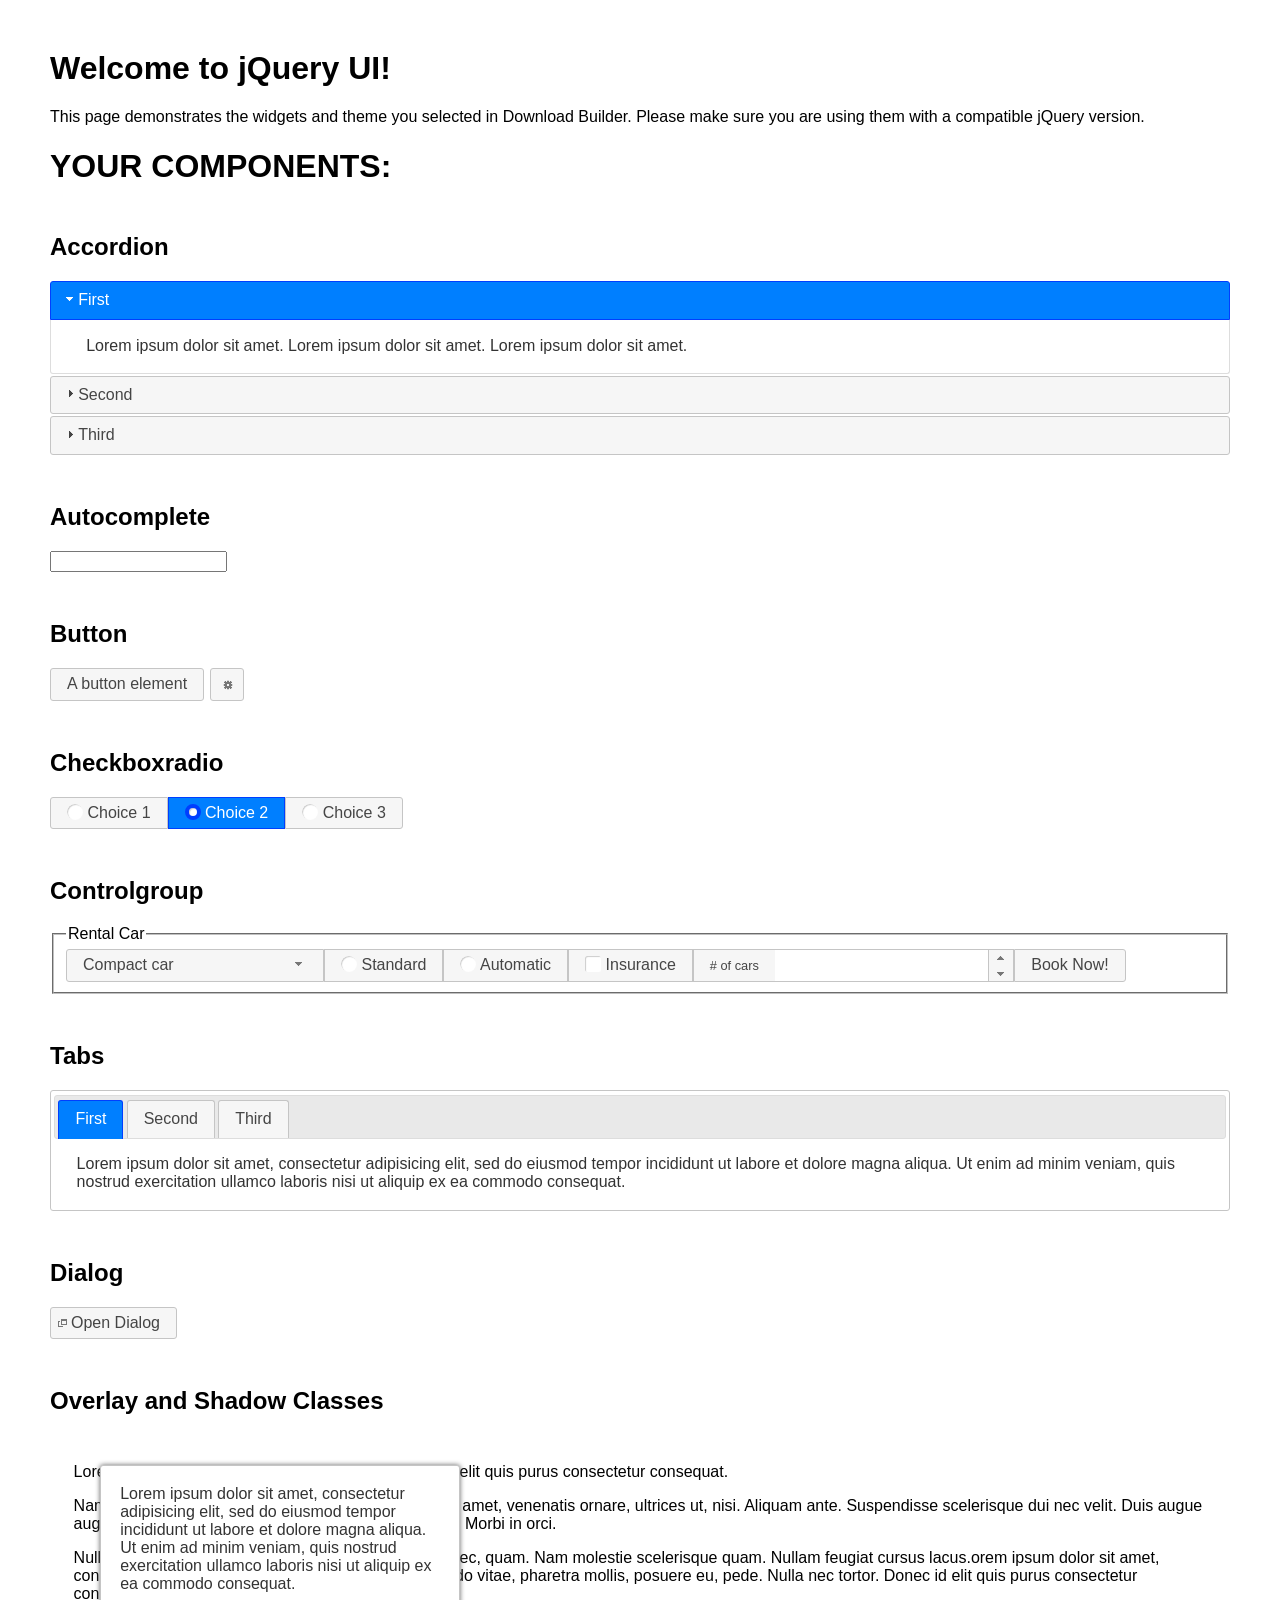
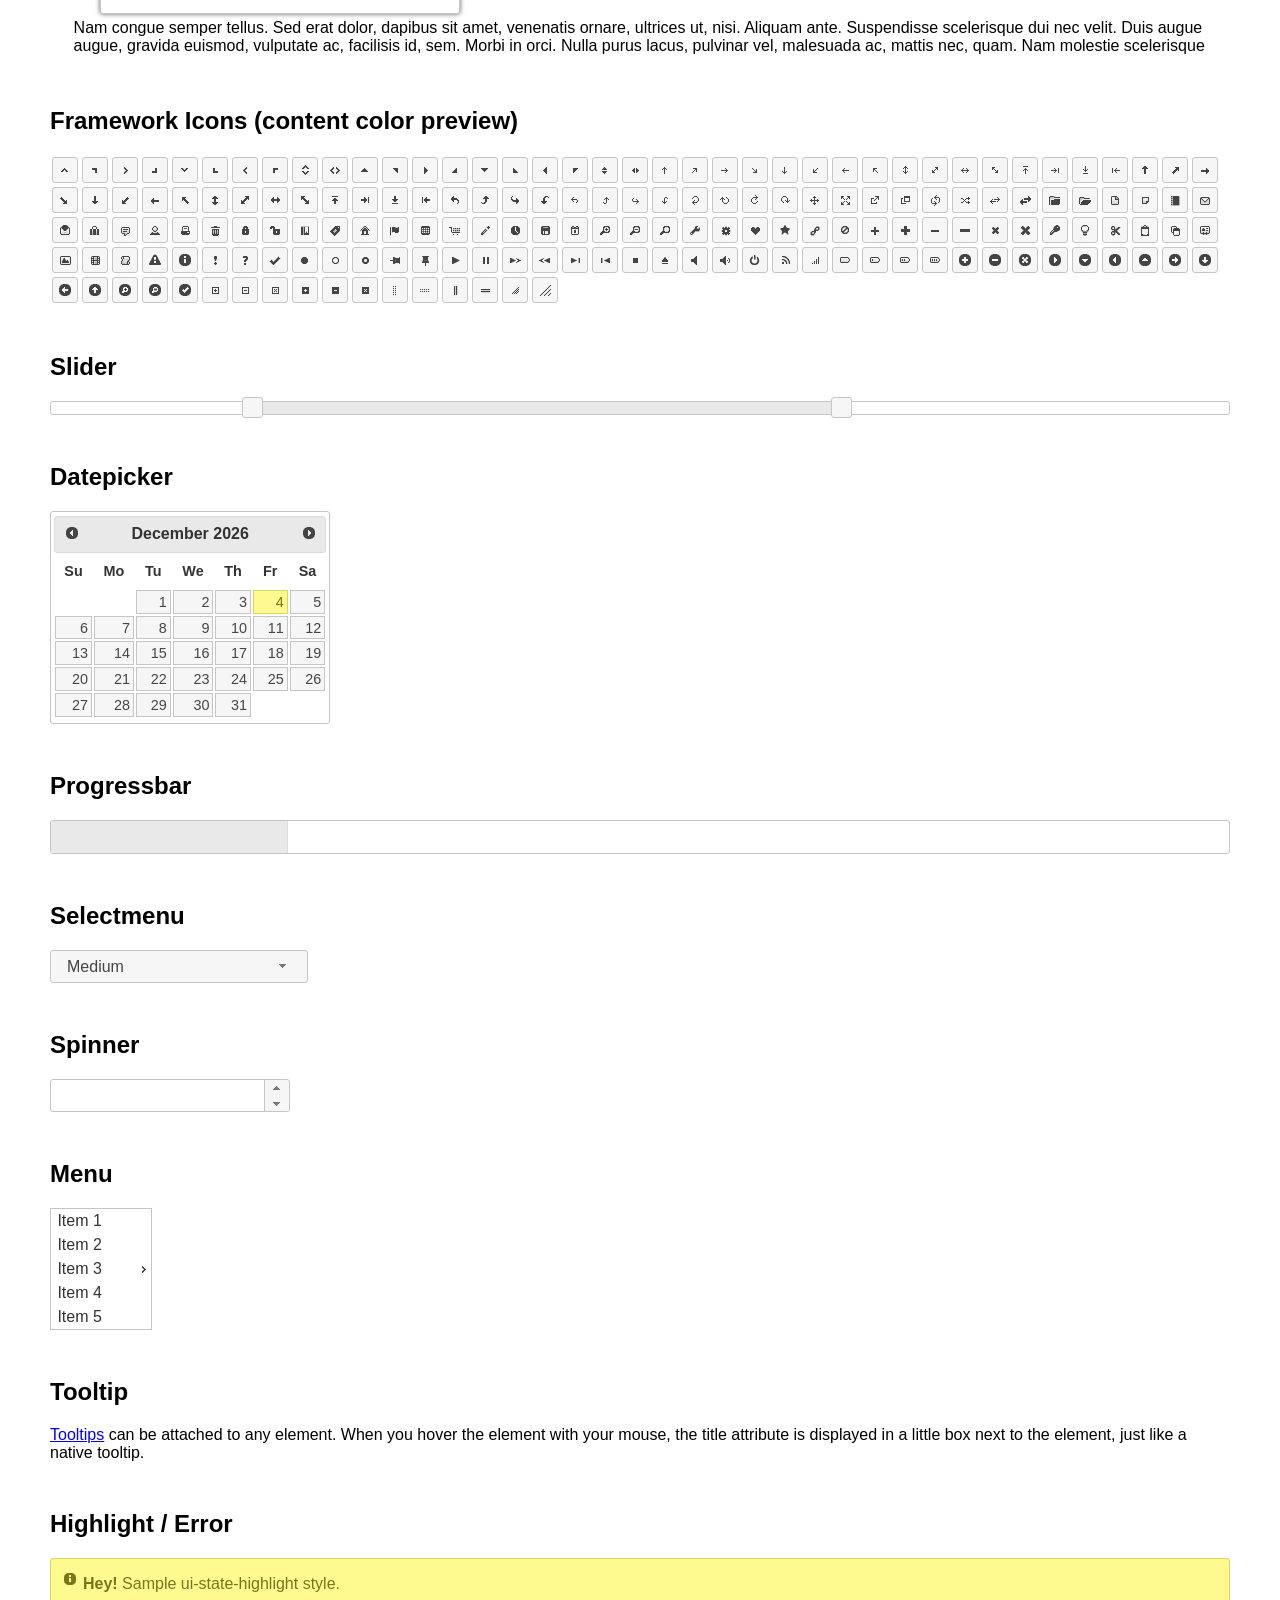
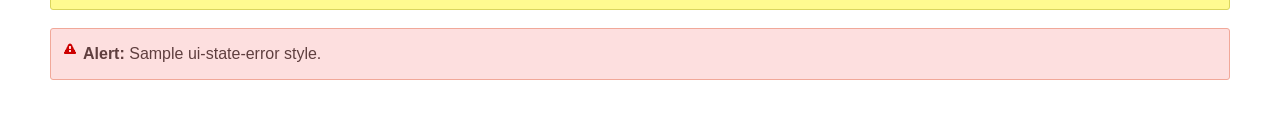
<file: BS4.3.1/js/jquery-ui-1.12.1/index.html>
<!doctype html>
<html lang="us">
<head>
	<meta charset="utf-8">
	<title>jQuery UI Example Page</title>
	<link href="jquery-ui.css" rel="stylesheet">
	<style>
	body{
		font-family: "Trebuchet MS", sans-serif;
		margin: 50px;
	}
	.demoHeaders {
		margin-top: 2em;
	}
	#dialog-link {
		padding: .4em 1em .4em 20px;
		text-decoration: none;
		position: relative;
	}
	#dialog-link span.ui-icon {
		margin: 0 5px 0 0;
		position: absolute;
		left: .2em;
		top: 50%;
		margin-top: -8px;
	}
	#icons {
		margin: 0;
		padding: 0;
	}
	#icons li {
		margin: 2px;
		position: relative;
		padding: 4px 0;
		cursor: pointer;
		float: left;
		list-style: none;
	}
	#icons span.ui-icon {
		float: left;
		margin: 0 4px;
	}
	.fakewindowcontain .ui-widget-overlay {
		position: absolute;
	}
	select {
		width: 200px;
	}
	</style>
</head>
<body>

<h1>Welcome to jQuery UI!</h1>

<div class="ui-widget">
	<p>This page demonstrates the widgets and theme you selected in Download Builder. Please make sure you are using them with a compatible jQuery version.</p>
</div>

<h1>YOUR COMPONENTS:</h1>


<!-- Accordion -->
<h2 class="demoHeaders">Accordion</h2>
<div id="accordion">
	<h3>First</h3>
	<div>Lorem ipsum dolor sit amet. Lorem ipsum dolor sit amet. Lorem ipsum dolor sit amet.</div>
	<h3>Second</h3>
	<div>Phasellus mattis tincidunt nibh.</div>
	<h3>Third</h3>
	<div>Nam dui erat, auctor a, dignissim quis.</div>
</div>



<!-- Autocomplete -->
<h2 class="demoHeaders">Autocomplete</h2>
<div>
	<input id="autocomplete" title="type &quot;a&quot;">
</div>



<!-- Button -->
<h2 class="demoHeaders">Button</h2>
<button id="button">A button element</button>
<button id="button-icon">An icon-only button</button>



<!-- Checkboxradio -->
<h2 class="demoHeaders">Checkboxradio</h2>
<form style="margin-top: 1em;">
	<div id="radioset">
		<input type="radio" id="radio1" name="radio"><label for="radio1">Choice 1</label>
		<input type="radio" id="radio2" name="radio" checked="checked"><label for="radio2">Choice 2</label>
		<input type="radio" id="radio3" name="radio"><label for="radio3">Choice 3</label>
	</div>
</form>



<!-- Controlgroup -->
<h2 class="demoHeaders">Controlgroup</h2>
<fieldset>
	<legend>Rental Car</legend>
	<div id="controlgroup">
		<select id="car-type">
			<option>Compact car</option>
			<option>Midsize car</option>
			<option>Full size car</option>
			<option>SUV</option>
			<option>Luxury</option>
			<option>Truck</option>
			<option>Van</option>
		</select>
		<label for="transmission-standard">Standard</label>
		<input type="radio" name="transmission" id="transmission-standard">
		<label for="transmission-automatic">Automatic</label>
		<input type="radio" name="transmission" id="transmission-automatic">
		<label for="insurance">Insurance</label>
		<input type="checkbox" name="insurance" id="insurance">
		<label for="horizontal-spinner" class="ui-controlgroup-label"># of cars</label>
		<input id="horizontal-spinner" class="ui-spinner-input">
		<button>Book Now!</button>
	</div>
</fieldset>



<!-- Tabs -->
<h2 class="demoHeaders">Tabs</h2>
<div id="tabs">
	<ul>
		<li><a href="#tabs-1">First</a></li>
		<li><a href="#tabs-2">Second</a></li>
		<li><a href="#tabs-3">Third</a></li>
	</ul>
	<div id="tabs-1">Lorem ipsum dolor sit amet, consectetur adipisicing elit, sed do eiusmod tempor incididunt ut labore et dolore magna aliqua. Ut enim ad minim veniam, quis nostrud exercitation ullamco laboris nisi ut aliquip ex ea commodo consequat.</div>
	<div id="tabs-2">Phasellus mattis tincidunt nibh. Cras orci urna, blandit id, pretium vel, aliquet ornare, felis. Maecenas scelerisque sem non nisl. Fusce sed lorem in enim dictum bibendum.</div>
	<div id="tabs-3">Nam dui erat, auctor a, dignissim quis, sollicitudin eu, felis. Pellentesque nisi urna, interdum eget, sagittis et, consequat vestibulum, lacus. Mauris porttitor ullamcorper augue.</div>
</div>



<h2 class="demoHeaders">Dialog</h2>
<p>
	<button id="dialog-link" class="ui-button ui-corner-all ui-widget">
		<span class="ui-icon ui-icon-newwin"></span>Open Dialog
	</button>
</p>

<h2 class="demoHeaders">Overlay and Shadow Classes</h2>
<div style="position: relative; width: 96%; height: 200px; padding:1% 2%; overflow:hidden;" class="fakewindowcontain">
	<p>Lorem ipsum dolor sit amet,  Nulla nec tortor. Donec id elit quis purus consectetur consequat. </p><p>Nam congue semper tellus. Sed erat dolor, dapibus sit amet, venenatis ornare, ultrices ut, nisi. Aliquam ante. Suspendisse scelerisque dui nec velit. Duis augue augue, gravida euismod, vulputate ac, facilisis id, sem. Morbi in orci. </p><p>Nulla purus lacus, pulvinar vel, malesuada ac, mattis nec, quam. Nam molestie scelerisque quam. Nullam feugiat cursus lacus.orem ipsum dolor sit amet, consectetur adipiscing elit. Donec libero risus, commodo vitae, pharetra mollis, posuere eu, pede. Nulla nec tortor. Donec id elit quis purus consectetur consequat. </p><p>Nam congue semper tellus. Sed erat dolor, dapibus sit amet, venenatis ornare, ultrices ut, nisi. Aliquam ante. Suspendisse scelerisque dui nec velit. Duis augue augue, gravida euismod, vulputate ac, facilisis id, sem. Morbi in orci. Nulla purus lacus, pulvinar vel, malesuada ac, mattis nec, quam. Nam molestie scelerisque quam. </p><p>Nullam feugiat cursus lacus.orem ipsum dolor sit amet, consectetur adipiscing elit. Donec libero risus, commodo vitae, pharetra mollis, posuere eu, pede. Nulla nec tortor. Donec id elit quis purus consectetur consequat. Nam congue semper tellus. Sed erat dolor, dapibus sit amet, venenatis ornare, ultrices ut, nisi. Aliquam ante. </p><p>Suspendisse scelerisque dui nec velit. Duis augue augue, gravida euismod, vulputate ac, facilisis id, sem. Morbi in orci. Nulla purus lacus, pulvinar vel, malesuada ac, mattis nec, quam. Nam molestie scelerisque quam. Nullam feugiat cursus lacus.orem ipsum dolor sit amet, consectetur adipiscing elit. Donec libero risus, commodo vitae, pharetra mollis, posuere eu, pede. Nulla nec tortor. Donec id elit quis purus consectetur consequat. Nam congue semper tellus. Sed erat dolor, dapibus sit amet, venenatis ornare, ultrices ut, nisi. </p>

	<!-- ui-dialog -->
	<div class="ui-widget-overlay ui-front"></div>
	<div style="position: absolute; width: 320px; left: 50px; top: 30px; padding: 1.2em" class="ui-widget ui-front ui-widget-content ui-corner-all ui-widget-shadow">
		Lorem ipsum dolor sit amet, consectetur adipisicing elit, sed do eiusmod tempor incididunt ut labore et dolore magna aliqua. Ut enim ad minim veniam, quis nostrud exercitation ullamco laboris nisi ut aliquip ex ea commodo consequat.
	</div>

</div>

<!-- ui-dialog -->
<div id="dialog" title="Dialog Title">
	<p>Lorem ipsum dolor sit amet, consectetur adipisicing elit, sed do eiusmod tempor incididunt ut labore et dolore magna aliqua. Ut enim ad minim veniam, quis nostrud exercitation ullamco laboris nisi ut aliquip ex ea commodo consequat.</p>
</div>



<h2 class="demoHeaders">Framework Icons (content color preview)</h2>
<ul id="icons" class="ui-widget ui-helper-clearfix">
	<li class="ui-state-default ui-corner-all" title=".ui-icon-caret-1-n"><span class="ui-icon ui-icon-caret-1-n"></span></li>
	<li class="ui-state-default ui-corner-all" title=".ui-icon-caret-1-ne"><span class="ui-icon ui-icon-caret-1-ne"></span></li>
	<li class="ui-state-default ui-corner-all" title=".ui-icon-caret-1-e"><span class="ui-icon ui-icon-caret-1-e"></span></li>
	<li class="ui-state-default ui-corner-all" title=".ui-icon-caret-1-se"><span class="ui-icon ui-icon-caret-1-se"></span></li>
	<li class="ui-state-default ui-corner-all" title=".ui-icon-caret-1-s"><span class="ui-icon ui-icon-caret-1-s"></span></li>
	<li class="ui-state-default ui-corner-all" title=".ui-icon-caret-1-sw"><span class="ui-icon ui-icon-caret-1-sw"></span></li>
	<li class="ui-state-default ui-corner-all" title=".ui-icon-caret-1-w"><span class="ui-icon ui-icon-caret-1-w"></span></li>
	<li class="ui-state-default ui-corner-all" title=".ui-icon-caret-1-nw"><span class="ui-icon ui-icon-caret-1-nw"></span></li>
	<li class="ui-state-default ui-corner-all" title=".ui-icon-caret-2-n-s"><span class="ui-icon ui-icon-caret-2-n-s"></span></li>
	<li class="ui-state-default ui-corner-all" title=".ui-icon-caret-2-e-w"><span class="ui-icon ui-icon-caret-2-e-w"></span></li>
	<li class="ui-state-default ui-corner-all" title=".ui-icon-triangle-1-n"><span class="ui-icon ui-icon-triangle-1-n"></span></li>
	<li class="ui-state-default ui-corner-all" title=".ui-icon-triangle-1-ne"><span class="ui-icon ui-icon-triangle-1-ne"></span></li>
	<li class="ui-state-default ui-corner-all" title=".ui-icon-triangle-1-e"><span class="ui-icon ui-icon-triangle-1-e"></span></li>
	<li class="ui-state-default ui-corner-all" title=".ui-icon-triangle-1-se"><span class="ui-icon ui-icon-triangle-1-se"></span></li>
	<li class="ui-state-default ui-corner-all" title=".ui-icon-triangle-1-s"><span class="ui-icon ui-icon-triangle-1-s"></span></li>
	<li class="ui-state-default ui-corner-all" title=".ui-icon-triangle-1-sw"><span class="ui-icon ui-icon-triangle-1-sw"></span></li>
	<li class="ui-state-default ui-corner-all" title=".ui-icon-triangle-1-w"><span class="ui-icon ui-icon-triangle-1-w"></span></li>
	<li class="ui-state-default ui-corner-all" title=".ui-icon-triangle-1-nw"><span class="ui-icon ui-icon-triangle-1-nw"></span></li>
	<li class="ui-state-default ui-corner-all" title=".ui-icon-triangle-2-n-s"><span class="ui-icon ui-icon-triangle-2-n-s"></span></li>
	<li class="ui-state-default ui-corner-all" title=".ui-icon-triangle-2-e-w"><span class="ui-icon ui-icon-triangle-2-e-w"></span></li>
	<li class="ui-state-default ui-corner-all" title=".ui-icon-arrow-1-n"><span class="ui-icon ui-icon-arrow-1-n"></span></li>
	<li class="ui-state-default ui-corner-all" title=".ui-icon-arrow-1-ne"><span class="ui-icon ui-icon-arrow-1-ne"></span></li>
	<li class="ui-state-default ui-corner-all" title=".ui-icon-arrow-1-e"><span class="ui-icon ui-icon-arrow-1-e"></span></li>
	<li class="ui-state-default ui-corner-all" title=".ui-icon-arrow-1-se"><span class="ui-icon ui-icon-arrow-1-se"></span></li>
	<li class="ui-state-default ui-corner-all" title=".ui-icon-arrow-1-s"><span class="ui-icon ui-icon-arrow-1-s"></span></li>
	<li class="ui-state-default ui-corner-all" title=".ui-icon-arrow-1-sw"><span class="ui-icon ui-icon-arrow-1-sw"></span></li>
	<li class="ui-state-default ui-corner-all" title=".ui-icon-arrow-1-w"><span class="ui-icon ui-icon-arrow-1-w"></span></li>
	<li class="ui-state-default ui-corner-all" title=".ui-icon-arrow-1-nw"><span class="ui-icon ui-icon-arrow-1-nw"></span></li>
	<li class="ui-state-default ui-corner-all" title=".ui-icon-arrow-2-n-s"><span class="ui-icon ui-icon-arrow-2-n-s"></span></li>
	<li class="ui-state-default ui-corner-all" title=".ui-icon-arrow-2-ne-sw"><span class="ui-icon ui-icon-arrow-2-ne-sw"></span></li>
	<li class="ui-state-default ui-corner-all" title=".ui-icon-arrow-2-e-w"><span class="ui-icon ui-icon-arrow-2-e-w"></span></li>
	<li class="ui-state-default ui-corner-all" title=".ui-icon-arrow-2-se-nw"><span class="ui-icon ui-icon-arrow-2-se-nw"></span></li>
	<li class="ui-state-default ui-corner-all" title=".ui-icon-arrowstop-1-n"><span class="ui-icon ui-icon-arrowstop-1-n"></span></li>
	<li class="ui-state-default ui-corner-all" title=".ui-icon-arrowstop-1-e"><span class="ui-icon ui-icon-arrowstop-1-e"></span></li>
	<li class="ui-state-default ui-corner-all" title=".ui-icon-arrowstop-1-s"><span class="ui-icon ui-icon-arrowstop-1-s"></span></li>
	<li class="ui-state-default ui-corner-all" title=".ui-icon-arrowstop-1-w"><span class="ui-icon ui-icon-arrowstop-1-w"></span></li>
	<li class="ui-state-default ui-corner-all" title=".ui-icon-arrowthick-1-n"><span class="ui-icon ui-icon-arrowthick-1-n"></span></li>
	<li class="ui-state-default ui-corner-all" title=".ui-icon-arrowthick-1-ne"><span class="ui-icon ui-icon-arrowthick-1-ne"></span></li>
	<li class="ui-state-default ui-corner-all" title=".ui-icon-arrowthick-1-e"><span class="ui-icon ui-icon-arrowthick-1-e"></span></li>
	<li class="ui-state-default ui-corner-all" title=".ui-icon-arrowthick-1-se"><span class="ui-icon ui-icon-arrowthick-1-se"></span></li>
	<li class="ui-state-default ui-corner-all" title=".ui-icon-arrowthick-1-s"><span class="ui-icon ui-icon-arrowthick-1-s"></span></li>
	<li class="ui-state-default ui-corner-all" title=".ui-icon-arrowthick-1-sw"><span class="ui-icon ui-icon-arrowthick-1-sw"></span></li>
	<li class="ui-state-default ui-corner-all" title=".ui-icon-arrowthick-1-w"><span class="ui-icon ui-icon-arrowthick-1-w"></span></li>
	<li class="ui-state-default ui-corner-all" title=".ui-icon-arrowthick-1-nw"><span class="ui-icon ui-icon-arrowthick-1-nw"></span></li>
	<li class="ui-state-default ui-corner-all" title=".ui-icon-arrowthick-2-n-s"><span class="ui-icon ui-icon-arrowthick-2-n-s"></span></li>
	<li class="ui-state-default ui-corner-all" title=".ui-icon-arrowthick-2-ne-sw"><span class="ui-icon ui-icon-arrowthick-2-ne-sw"></span></li>
	<li class="ui-state-default ui-corner-all" title=".ui-icon-arrowthick-2-e-w"><span class="ui-icon ui-icon-arrowthick-2-e-w"></span></li>
	<li class="ui-state-default ui-corner-all" title=".ui-icon-arrowthick-2-se-nw"><span class="ui-icon ui-icon-arrowthick-2-se-nw"></span></li>
	<li class="ui-state-default ui-corner-all" title=".ui-icon-arrowthickstop-1-n"><span class="ui-icon ui-icon-arrowthickstop-1-n"></span></li>
	<li class="ui-state-default ui-corner-all" title=".ui-icon-arrowthickstop-1-e"><span class="ui-icon ui-icon-arrowthickstop-1-e"></span></li>
	<li class="ui-state-default ui-corner-all" title=".ui-icon-arrowthickstop-1-s"><span class="ui-icon ui-icon-arrowthickstop-1-s"></span></li>
	<li class="ui-state-default ui-corner-all" title=".ui-icon-arrowthickstop-1-w"><span class="ui-icon ui-icon-arrowthickstop-1-w"></span></li>
	<li class="ui-state-default ui-corner-all" title=".ui-icon-arrowreturnthick-1-w"><span class="ui-icon ui-icon-arrowreturnthick-1-w"></span></li>
	<li class="ui-state-default ui-corner-all" title=".ui-icon-arrowreturnthick-1-n"><span class="ui-icon ui-icon-arrowreturnthick-1-n"></span></li>
	<li class="ui-state-default ui-corner-all" title=".ui-icon-arrowreturnthick-1-e"><span class="ui-icon ui-icon-arrowreturnthick-1-e"></span></li>
	<li class="ui-state-default ui-corner-all" title=".ui-icon-arrowreturnthick-1-s"><span class="ui-icon ui-icon-arrowreturnthick-1-s"></span></li>
	<li class="ui-state-default ui-corner-all" title=".ui-icon-arrowreturn-1-w"><span class="ui-icon ui-icon-arrowreturn-1-w"></span></li>
	<li class="ui-state-default ui-corner-all" title=".ui-icon-arrowreturn-1-n"><span class="ui-icon ui-icon-arrowreturn-1-n"></span></li>
	<li class="ui-state-default ui-corner-all" title=".ui-icon-arrowreturn-1-e"><span class="ui-icon ui-icon-arrowreturn-1-e"></span></li>
	<li class="ui-state-default ui-corner-all" title=".ui-icon-arrowreturn-1-s"><span class="ui-icon ui-icon-arrowreturn-1-s"></span></li>
	<li class="ui-state-default ui-corner-all" title=".ui-icon-arrowrefresh-1-w"><span class="ui-icon ui-icon-arrowrefresh-1-w"></span></li>
	<li class="ui-state-default ui-corner-all" title=".ui-icon-arrowrefresh-1-n"><span class="ui-icon ui-icon-arrowrefresh-1-n"></span></li>
	<li class="ui-state-default ui-corner-all" title=".ui-icon-arrowrefresh-1-e"><span class="ui-icon ui-icon-arrowrefresh-1-e"></span></li>
	<li class="ui-state-default ui-corner-all" title=".ui-icon-arrowrefresh-1-s"><span class="ui-icon ui-icon-arrowrefresh-1-s"></span></li>
	<li class="ui-state-default ui-corner-all" title=".ui-icon-arrow-4"><span class="ui-icon ui-icon-arrow-4"></span></li>
	<li class="ui-state-default ui-corner-all" title=".ui-icon-arrow-4-diag"><span class="ui-icon ui-icon-arrow-4-diag"></span></li>
	<li class="ui-state-default ui-corner-all" title=".ui-icon-extlink"><span class="ui-icon ui-icon-extlink"></span></li>
	<li class="ui-state-default ui-corner-all" title=".ui-icon-newwin"><span class="ui-icon ui-icon-newwin"></span></li>
	<li class="ui-state-default ui-corner-all" title=".ui-icon-refresh"><span class="ui-icon ui-icon-refresh"></span></li>
	<li class="ui-state-default ui-corner-all" title=".ui-icon-shuffle"><span class="ui-icon ui-icon-shuffle"></span></li>
	<li class="ui-state-default ui-corner-all" title=".ui-icon-transfer-e-w"><span class="ui-icon ui-icon-transfer-e-w"></span></li>
	<li class="ui-state-default ui-corner-all" title=".ui-icon-transferthick-e-w"><span class="ui-icon ui-icon-transferthick-e-w"></span></li>
	<li class="ui-state-default ui-corner-all" title=".ui-icon-folder-collapsed"><span class="ui-icon ui-icon-folder-collapsed"></span></li>
	<li class="ui-state-default ui-corner-all" title=".ui-icon-folder-open"><span class="ui-icon ui-icon-folder-open"></span></li>
	<li class="ui-state-default ui-corner-all" title=".ui-icon-document"><span class="ui-icon ui-icon-document"></span></li>
	<li class="ui-state-default ui-corner-all" title=".ui-icon-document-b"><span class="ui-icon ui-icon-document-b"></span></li>
	<li class="ui-state-default ui-corner-all" title=".ui-icon-note"><span class="ui-icon ui-icon-note"></span></li>
	<li class="ui-state-default ui-corner-all" title=".ui-icon-mail-closed"><span class="ui-icon ui-icon-mail-closed"></span></li>
	<li class="ui-state-default ui-corner-all" title=".ui-icon-mail-open"><span class="ui-icon ui-icon-mail-open"></span></li>
	<li class="ui-state-default ui-corner-all" title=".ui-icon-suitcase"><span class="ui-icon ui-icon-suitcase"></span></li>
	<li class="ui-state-default ui-corner-all" title=".ui-icon-comment"><span class="ui-icon ui-icon-comment"></span></li>
	<li class="ui-state-default ui-corner-all" title=".ui-icon-person"><span class="ui-icon ui-icon-person"></span></li>
	<li class="ui-state-default ui-corner-all" title=".ui-icon-print"><span class="ui-icon ui-icon-print"></span></li>
	<li class="ui-state-default ui-corner-all" title=".ui-icon-trash"><span class="ui-icon ui-icon-trash"></span></li>
	<li class="ui-state-default ui-corner-all" title=".ui-icon-locked"><span class="ui-icon ui-icon-locked"></span></li>
	<li class="ui-state-default ui-corner-all" title=".ui-icon-unlocked"><span class="ui-icon ui-icon-unlocked"></span></li>
	<li class="ui-state-default ui-corner-all" title=".ui-icon-bookmark"><span class="ui-icon ui-icon-bookmark"></span></li>
	<li class="ui-state-default ui-corner-all" title=".ui-icon-tag"><span class="ui-icon ui-icon-tag"></span></li>
	<li class="ui-state-default ui-corner-all" title=".ui-icon-home"><span class="ui-icon ui-icon-home"></span></li>
	<li class="ui-state-default ui-corner-all" title=".ui-icon-flag"><span class="ui-icon ui-icon-flag"></span></li>
	<li class="ui-state-default ui-corner-all" title=".ui-icon-calculator"><span class="ui-icon ui-icon-calculator"></span></li>
	<li class="ui-state-default ui-corner-all" title=".ui-icon-cart"><span class="ui-icon ui-icon-cart"></span></li>
	<li class="ui-state-default ui-corner-all" title=".ui-icon-pencil"><span class="ui-icon ui-icon-pencil"></span></li>
	<li class="ui-state-default ui-corner-all" title=".ui-icon-clock"><span class="ui-icon ui-icon-clock"></span></li>
	<li class="ui-state-default ui-corner-all" title=".ui-icon-disk"><span class="ui-icon ui-icon-disk"></span></li>
	<li class="ui-state-default ui-corner-all" title=".ui-icon-calendar"><span class="ui-icon ui-icon-calendar"></span></li>
	<li class="ui-state-default ui-corner-all" title=".ui-icon-zoomin"><span class="ui-icon ui-icon-zoomin"></span></li>
	<li class="ui-state-default ui-corner-all" title=".ui-icon-zoomout"><span class="ui-icon ui-icon-zoomout"></span></li>
	<li class="ui-state-default ui-corner-all" title=".ui-icon-search"><span class="ui-icon ui-icon-search"></span></li>
	<li class="ui-state-default ui-corner-all" title=".ui-icon-wrench"><span class="ui-icon ui-icon-wrench"></span></li>
	<li class="ui-state-default ui-corner-all" title=".ui-icon-gear"><span class="ui-icon ui-icon-gear"></span></li>
	<li class="ui-state-default ui-corner-all" title=".ui-icon-heart"><span class="ui-icon ui-icon-heart"></span></li>
	<li class="ui-state-default ui-corner-all" title=".ui-icon-star"><span class="ui-icon ui-icon-star"></span></li>
	<li class="ui-state-default ui-corner-all" title=".ui-icon-link"><span class="ui-icon ui-icon-link"></span></li>
	<li class="ui-state-default ui-corner-all" title=".ui-icon-cancel"><span class="ui-icon ui-icon-cancel"></span></li>
	<li class="ui-state-default ui-corner-all" title=".ui-icon-plus"><span class="ui-icon ui-icon-plus"></span></li>
	<li class="ui-state-default ui-corner-all" title=".ui-icon-plusthick"><span class="ui-icon ui-icon-plusthick"></span></li>
	<li class="ui-state-default ui-corner-all" title=".ui-icon-minus"><span class="ui-icon ui-icon-minus"></span></li>
	<li class="ui-state-default ui-corner-all" title=".ui-icon-minusthick"><span class="ui-icon ui-icon-minusthick"></span></li>
	<li class="ui-state-default ui-corner-all" title=".ui-icon-close"><span class="ui-icon ui-icon-close"></span></li>
	<li class="ui-state-default ui-corner-all" title=".ui-icon-closethick"><span class="ui-icon ui-icon-closethick"></span></li>
	<li class="ui-state-default ui-corner-all" title=".ui-icon-key"><span class="ui-icon ui-icon-key"></span></li>
	<li class="ui-state-default ui-corner-all" title=".ui-icon-lightbulb"><span class="ui-icon ui-icon-lightbulb"></span></li>
	<li class="ui-state-default ui-corner-all" title=".ui-icon-scissors"><span class="ui-icon ui-icon-scissors"></span></li>
	<li class="ui-state-default ui-corner-all" title=".ui-icon-clipboard"><span class="ui-icon ui-icon-clipboard"></span></li>
	<li class="ui-state-default ui-corner-all" title=".ui-icon-copy"><span class="ui-icon ui-icon-copy"></span></li>
	<li class="ui-state-default ui-corner-all" title=".ui-icon-contact"><span class="ui-icon ui-icon-contact"></span></li>
	<li class="ui-state-default ui-corner-all" title=".ui-icon-image"><span class="ui-icon ui-icon-image"></span></li>
	<li class="ui-state-default ui-corner-all" title=".ui-icon-video"><span class="ui-icon ui-icon-video"></span></li>
	<li class="ui-state-default ui-corner-all" title=".ui-icon-script"><span class="ui-icon ui-icon-script"></span></li>
	<li class="ui-state-default ui-corner-all" title=".ui-icon-alert"><span class="ui-icon ui-icon-alert"></span></li>
	<li class="ui-state-default ui-corner-all" title=".ui-icon-info"><span class="ui-icon ui-icon-info"></span></li>
	<li class="ui-state-default ui-corner-all" title=".ui-icon-notice"><span class="ui-icon ui-icon-notice"></span></li>
	<li class="ui-state-default ui-corner-all" title=".ui-icon-help"><span class="ui-icon ui-icon-help"></span></li>
	<li class="ui-state-default ui-corner-all" title=".ui-icon-check"><span class="ui-icon ui-icon-check"></span></li>
	<li class="ui-state-default ui-corner-all" title=".ui-icon-bullet"><span class="ui-icon ui-icon-bullet"></span></li>
	<li class="ui-state-default ui-corner-all" title=".ui-icon-radio-off"><span class="ui-icon ui-icon-radio-off"></span></li>
	<li class="ui-state-default ui-corner-all" title=".ui-icon-radio-on"><span class="ui-icon ui-icon-radio-on"></span></li>
	<li class="ui-state-default ui-corner-all" title=".ui-icon-pin-w"><span class="ui-icon ui-icon-pin-w"></span></li>
	<li class="ui-state-default ui-corner-all" title=".ui-icon-pin-s"><span class="ui-icon ui-icon-pin-s"></span></li>
	<li class="ui-state-default ui-corner-all" title=".ui-icon-play"><span class="ui-icon ui-icon-play"></span></li>
	<li class="ui-state-default ui-corner-all" title=".ui-icon-pause"><span class="ui-icon ui-icon-pause"></span></li>
	<li class="ui-state-default ui-corner-all" title=".ui-icon-seek-next"><span class="ui-icon ui-icon-seek-next"></span></li>
	<li class="ui-state-default ui-corner-all" title=".ui-icon-seek-prev"><span class="ui-icon ui-icon-seek-prev"></span></li>
	<li class="ui-state-default ui-corner-all" title=".ui-icon-seek-end"><span class="ui-icon ui-icon-seek-end"></span></li>
	<li class="ui-state-default ui-corner-all" title=".ui-icon-seek-first"><span class="ui-icon ui-icon-seek-first"></span></li>
	<li class="ui-state-default ui-corner-all" title=".ui-icon-stop"><span class="ui-icon ui-icon-stop"></span></li>
	<li class="ui-state-default ui-corner-all" title=".ui-icon-eject"><span class="ui-icon ui-icon-eject"></span></li>
	<li class="ui-state-default ui-corner-all" title=".ui-icon-volume-off"><span class="ui-icon ui-icon-volume-off"></span></li>
	<li class="ui-state-default ui-corner-all" title=".ui-icon-volume-on"><span class="ui-icon ui-icon-volume-on"></span></li>
	<li class="ui-state-default ui-corner-all" title=".ui-icon-power"><span class="ui-icon ui-icon-power"></span></li>
	<li class="ui-state-default ui-corner-all" title=".ui-icon-signal-diag"><span class="ui-icon ui-icon-signal-diag"></span></li>
	<li class="ui-state-default ui-corner-all" title=".ui-icon-signal"><span class="ui-icon ui-icon-signal"></span></li>
	<li class="ui-state-default ui-corner-all" title=".ui-icon-battery-0"><span class="ui-icon ui-icon-battery-0"></span></li>
	<li class="ui-state-default ui-corner-all" title=".ui-icon-battery-1"><span class="ui-icon ui-icon-battery-1"></span></li>
	<li class="ui-state-default ui-corner-all" title=".ui-icon-battery-2"><span class="ui-icon ui-icon-battery-2"></span></li>
	<li class="ui-state-default ui-corner-all" title=".ui-icon-battery-3"><span class="ui-icon ui-icon-battery-3"></span></li>
	<li class="ui-state-default ui-corner-all" title=".ui-icon-circle-plus"><span class="ui-icon ui-icon-circle-plus"></span></li>
	<li class="ui-state-default ui-corner-all" title=".ui-icon-circle-minus"><span class="ui-icon ui-icon-circle-minus"></span></li>
	<li class="ui-state-default ui-corner-all" title=".ui-icon-circle-close"><span class="ui-icon ui-icon-circle-close"></span></li>
	<li class="ui-state-default ui-corner-all" title=".ui-icon-circle-triangle-e"><span class="ui-icon ui-icon-circle-triangle-e"></span></li>
	<li class="ui-state-default ui-corner-all" title=".ui-icon-circle-triangle-s"><span class="ui-icon ui-icon-circle-triangle-s"></span></li>
	<li class="ui-state-default ui-corner-all" title=".ui-icon-circle-triangle-w"><span class="ui-icon ui-icon-circle-triangle-w"></span></li>
	<li class="ui-state-default ui-corner-all" title=".ui-icon-circle-triangle-n"><span class="ui-icon ui-icon-circle-triangle-n"></span></li>
	<li class="ui-state-default ui-corner-all" title=".ui-icon-circle-arrow-e"><span class="ui-icon ui-icon-circle-arrow-e"></span></li>
	<li class="ui-state-default ui-corner-all" title=".ui-icon-circle-arrow-s"><span class="ui-icon ui-icon-circle-arrow-s"></span></li>
	<li class="ui-state-default ui-corner-all" title=".ui-icon-circle-arrow-w"><span class="ui-icon ui-icon-circle-arrow-w"></span></li>
	<li class="ui-state-default ui-corner-all" title=".ui-icon-circle-arrow-n"><span class="ui-icon ui-icon-circle-arrow-n"></span></li>
	<li class="ui-state-default ui-corner-all" title=".ui-icon-circle-zoomin"><span class="ui-icon ui-icon-circle-zoomin"></span></li>
	<li class="ui-state-default ui-corner-all" title=".ui-icon-circle-zoomout"><span class="ui-icon ui-icon-circle-zoomout"></span></li>
	<li class="ui-state-default ui-corner-all" title=".ui-icon-circle-check"><span class="ui-icon ui-icon-circle-check"></span></li>
	<li class="ui-state-default ui-corner-all" title=".ui-icon-circlesmall-plus"><span class="ui-icon ui-icon-circlesmall-plus"></span></li>
	<li class="ui-state-default ui-corner-all" title=".ui-icon-circlesmall-minus"><span class="ui-icon ui-icon-circlesmall-minus"></span></li>
	<li class="ui-state-default ui-corner-all" title=".ui-icon-circlesmall-close"><span class="ui-icon ui-icon-circlesmall-close"></span></li>
	<li class="ui-state-default ui-corner-all" title=".ui-icon-squaresmall-plus"><span class="ui-icon ui-icon-squaresmall-plus"></span></li>
	<li class="ui-state-default ui-corner-all" title=".ui-icon-squaresmall-minus"><span class="ui-icon ui-icon-squaresmall-minus"></span></li>
	<li class="ui-state-default ui-corner-all" title=".ui-icon-squaresmall-close"><span class="ui-icon ui-icon-squaresmall-close"></span></li>
	<li class="ui-state-default ui-corner-all" title=".ui-icon-grip-dotted-vertical"><span class="ui-icon ui-icon-grip-dotted-vertical"></span></li>
	<li class="ui-state-default ui-corner-all" title=".ui-icon-grip-dotted-horizontal"><span class="ui-icon ui-icon-grip-dotted-horizontal"></span></li>
	<li class="ui-state-default ui-corner-all" title=".ui-icon-grip-solid-vertical"><span class="ui-icon ui-icon-grip-solid-vertical"></span></li>
	<li class="ui-state-default ui-corner-all" title=".ui-icon-grip-solid-horizontal"><span class="ui-icon ui-icon-grip-solid-horizontal"></span></li>
	<li class="ui-state-default ui-corner-all" title=".ui-icon-gripsmall-diagonal-se"><span class="ui-icon ui-icon-gripsmall-diagonal-se"></span></li>
	<li class="ui-state-default ui-corner-all" title=".ui-icon-grip-diagonal-se"><span class="ui-icon ui-icon-grip-diagonal-se"></span></li>
</ul>


<!-- Slider -->
<h2 class="demoHeaders">Slider</h2>
<div id="slider"></div>



<!-- Datepicker -->
<h2 class="demoHeaders">Datepicker</h2>
<div id="datepicker"></div>



<!-- Progressbar -->
<h2 class="demoHeaders">Progressbar</h2>
<div id="progressbar"></div>



<!-- Progressbar -->
<h2 class="demoHeaders">Selectmenu</h2>
<select id="selectmenu">
	<option>Slower</option>
	<option>Slow</option>
	<option selected="selected">Medium</option>
	<option>Fast</option>
	<option>Faster</option>
</select>



<!-- Spinner -->
<h2 class="demoHeaders">Spinner</h2>
<input id="spinner">



<!-- Menu -->
<h2 class="demoHeaders">Menu</h2>
<ul style="width:100px;" id="menu">
	<li><div>Item 1</div></li>
	<li><div>Item 2</div></li>
	<li><div>Item 3</div>
		<ul>
			<li><div>Item 3-1</div></li>
			<li><div>Item 3-2</div></li>
			<li><div>Item 3-3</div></li>
			<li><div>Item 3-4</div></li>
			<li><div>Item 3-5</div></li>
		</ul>
	</li>
	<li><div>Item 4</div></li>
	<li><div>Item 5</div></li>
</ul>



<!-- Tooltip -->
<h2 class="demoHeaders">Tooltip</h2>
<p id="tooltip">
	<a href="#" title="That&apos;s what this widget is">Tooltips</a> can be attached to any element. When you hover
the element with your mouse, the title attribute is displayed in a little box next to the element, just like a native tooltip.
</p>


<!-- Highlight / Error -->
<h2 class="demoHeaders">Highlight / Error</h2>
<div class="ui-widget">
	<div class="ui-state-highlight ui-corner-all" style="margin-top: 20px; padding: 0 .7em;">
		<p><span class="ui-icon ui-icon-info" style="float: left; margin-right: .3em;"></span>
		<strong>Hey!</strong> Sample ui-state-highlight style.</p>
	</div>
</div>
<br>
<div class="ui-widget">
	<div class="ui-state-error ui-corner-all" style="padding: 0 .7em;">
		<p><span class="ui-icon ui-icon-alert" style="float: left; margin-right: .3em;"></span>
		<strong>Alert:</strong> Sample ui-state-error style.</p>
	</div>
</div>

<script src="external/jquery/jquery.js"></script>
<script src="jquery-ui.js"></script>
<script>

$( "#accordion" ).accordion();



var availableTags = [
	"ActionScript",
	"AppleScript",
	"Asp",
	"BASIC",
	"C",
	"C++",
	"Clojure",
	"COBOL",
	"ColdFusion",
	"Erlang",
	"Fortran",
	"Groovy",
	"Haskell",
	"Java",
	"JavaScript",
	"Lisp",
	"Perl",
	"PHP",
	"Python",
	"Ruby",
	"Scala",
	"Scheme"
];
$( "#autocomplete" ).autocomplete({
	source: availableTags
});



$( "#button" ).button();
$( "#button-icon" ).button({
	icon: "ui-icon-gear",
	showLabel: false
});



$( "#radioset" ).buttonset();



$( "#controlgroup" ).controlgroup();



$( "#tabs" ).tabs();



$( "#dialog" ).dialog({
	autoOpen: false,
	width: 400,
	buttons: [
		{
			text: "Ok",
			click: function() {
				$( this ).dialog( "close" );
			}
		},
		{
			text: "Cancel",
			click: function() {
				$( this ).dialog( "close" );
			}
		}
	]
});

// Link to open the dialog
$( "#dialog-link" ).click(function( event ) {
	$( "#dialog" ).dialog( "open" );
	event.preventDefault();
});



$( "#datepicker" ).datepicker({
	inline: true
});



$( "#slider" ).slider({
	range: true,
	values: [ 17, 67 ]
});



$( "#progressbar" ).progressbar({
	value: 20
});



$( "#spinner" ).spinner();



$( "#menu" ).menu();



$( "#tooltip" ).tooltip();



$( "#selectmenu" ).selectmenu();


// Hover states on the static widgets
$( "#dialog-link, #icons li" ).hover(
	function() {
		$( this ).addClass( "ui-state-hover" );
	},
	function() {
		$( this ).removeClass( "ui-state-hover" );
	}
);
</script>
</body>
</html>
</file>
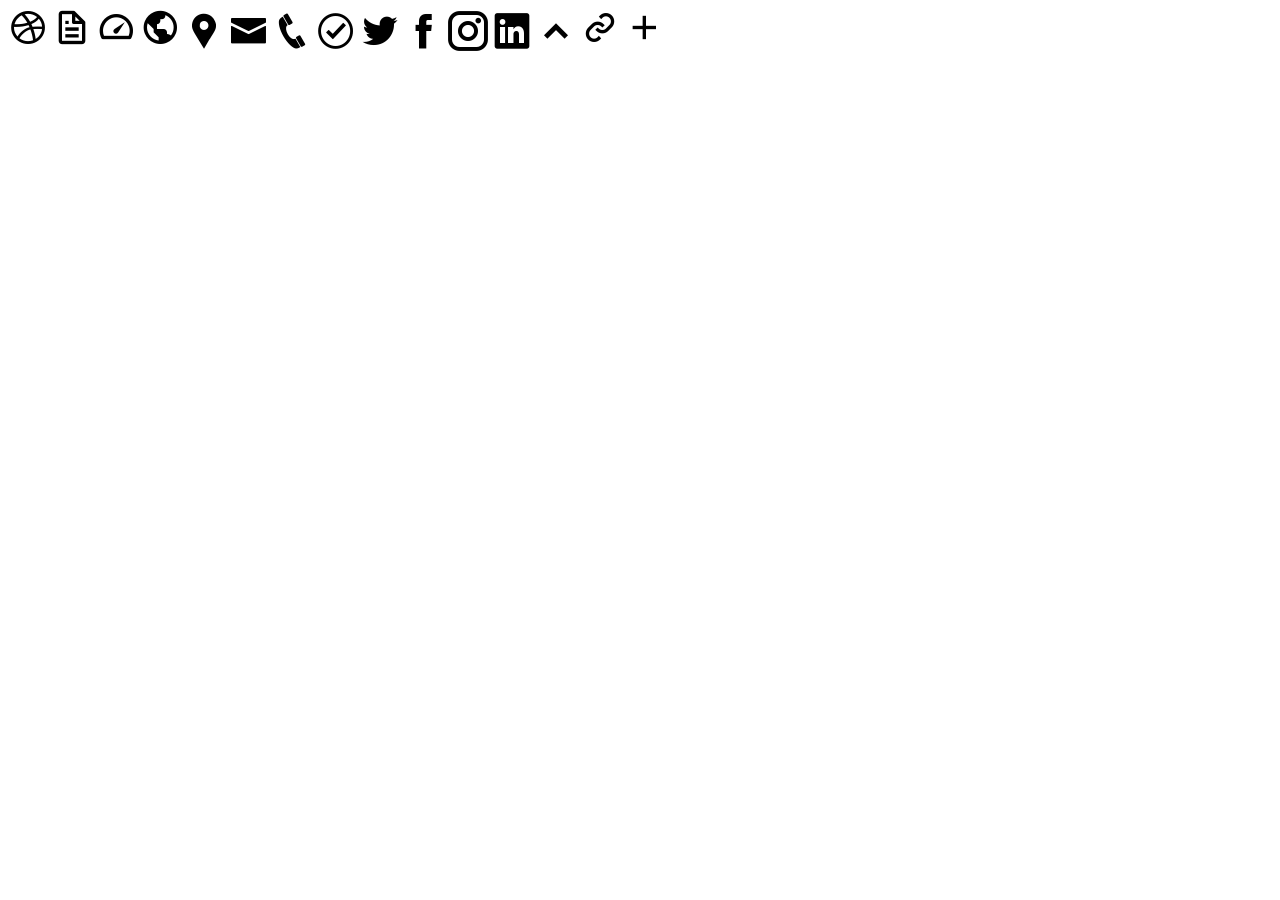
<file: icons/icons.html>
<!DOCTYPE html>
<html lang="en">
<head>
    <meta charset="UTF-8">
    <meta http-equiv="X-UA-Compatible" content="IE=edge">
    <meta name="viewport" content="width=device-width, initial-scale=1.0">
    <link href='https://unpkg.com/boxicons@2.1.4/css/boxicons.min.css' rel='stylesheet'>
    <link rel="stylesheet" href="icofont/icofont.min.css">
    <title>Document</title>
    <style>
        i {
            font-size: 40px;
        }
    </style>
</head>
<body>
    <i class="bx bxl-dribbble"></i>
    <i class="bx bx-file"></i>
    <i class="bx bx-tachometer"></i>
    <i class="bx bx-world"></i>
    <i class="icofont-google-map"></i>
    <i class="icofont-envelope"></i>
    <i class="icofont-phone"></i>
    <i class="icofont-check-circled"></i>
    <i class="icofont-twitter"></i>
    <i class="icofont-facebook"></i>
    <i class="icofont-instagram"></i>
    <i class="icofont-linkedin"></i>
    <i class="icofont-simple-up"></i>
    <i class="bx bx-link"></i>
    <i class="bx bx-plus"></i>

</body>
</html>
</file>
